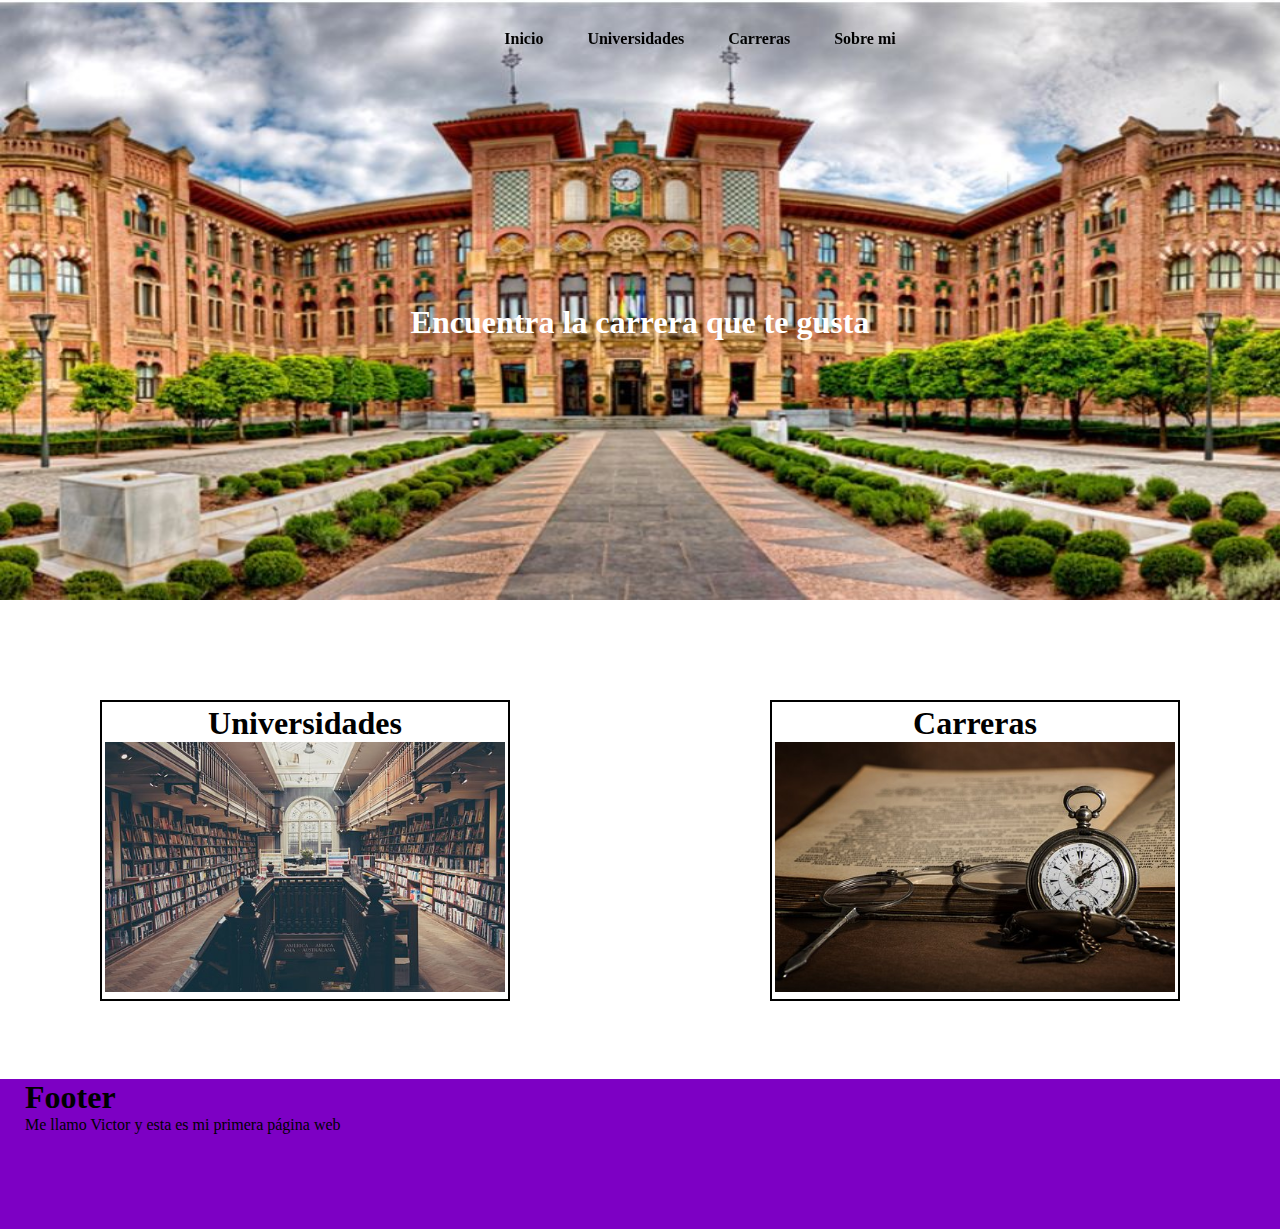
<file: index.html>
<!DOCTYPE html>
<html>
<head>
	<meta charset="utf-8">
	<meta name="viewport" content="width=device-width, initial-scale=1">
	<link rel="stylesheet" type="text/css" href="index.css">
	<title>Mi página web</title>
</head>
<body>
	<nav>
		<ul>
			<li><a href="#">Inicio</a></li>
			<li><a href="universidades.html">Universidades</a></li>
			<li><a href="#">Carreras</a></li>
			<li><a href="#">Sobre mi</a></li>
		</ul>
	</nav>
	<header class="fondo">
		<img src="imagenes/UniversidadCordoba.JPG">
		<div class="titulo">
			<h1>Encuentra la carrera que te gusta</h1>
		</div>
	</header>
	<div class="secciones">
		<div class="seccion1">
			<h1><a href="universidades.html">Universidades</a></h1>
			<div class="img1"><img src="imagenes/Biblioteca.jpg"></div>
		</div>
		<div class="seccion2">
			<h1>Carreras</h1>
			<div class="img2"><img src="imagenes/Asignaturas.jpg"></div>
		</div>
	</div>
	<footer>
		<h1 class="text">Footer</h1>
		<p class="text">Me llamo Victor y esta es mi primera página web</p>
	</footer>
</body>
</html>
</file>
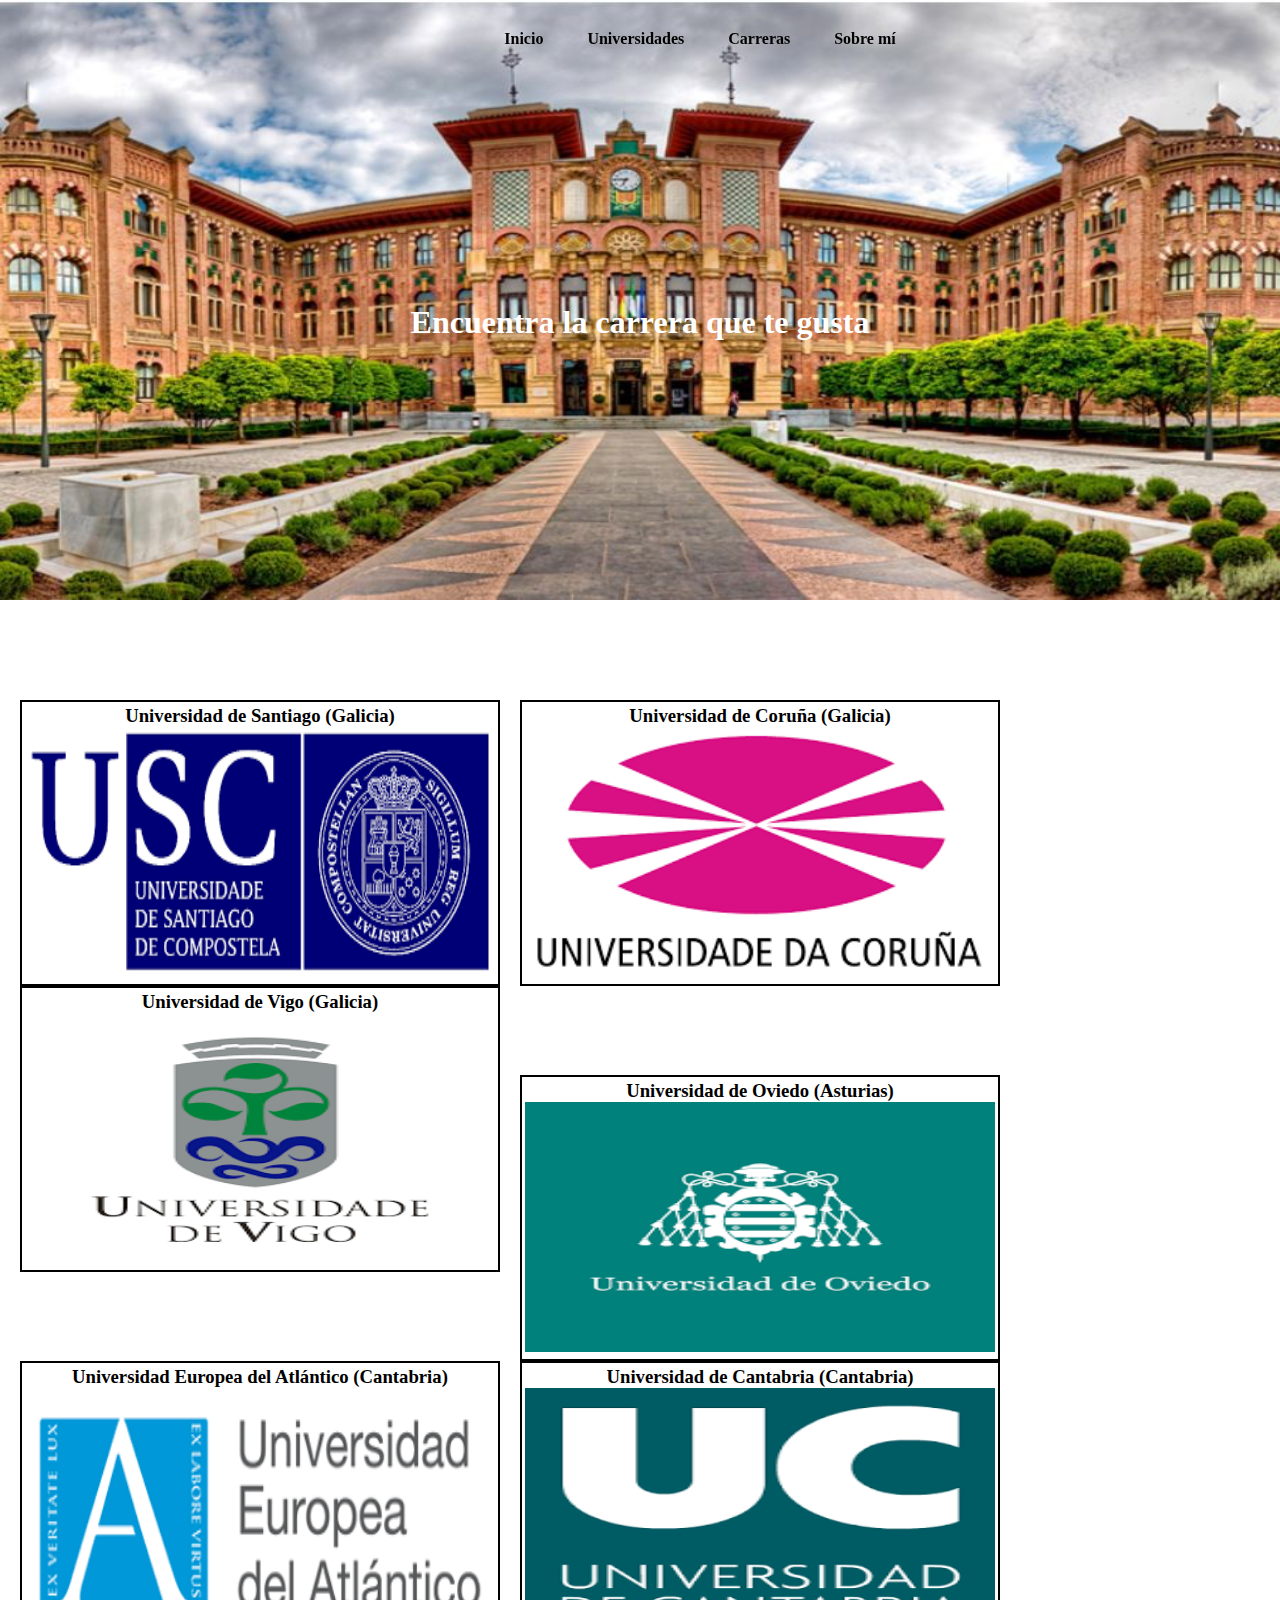
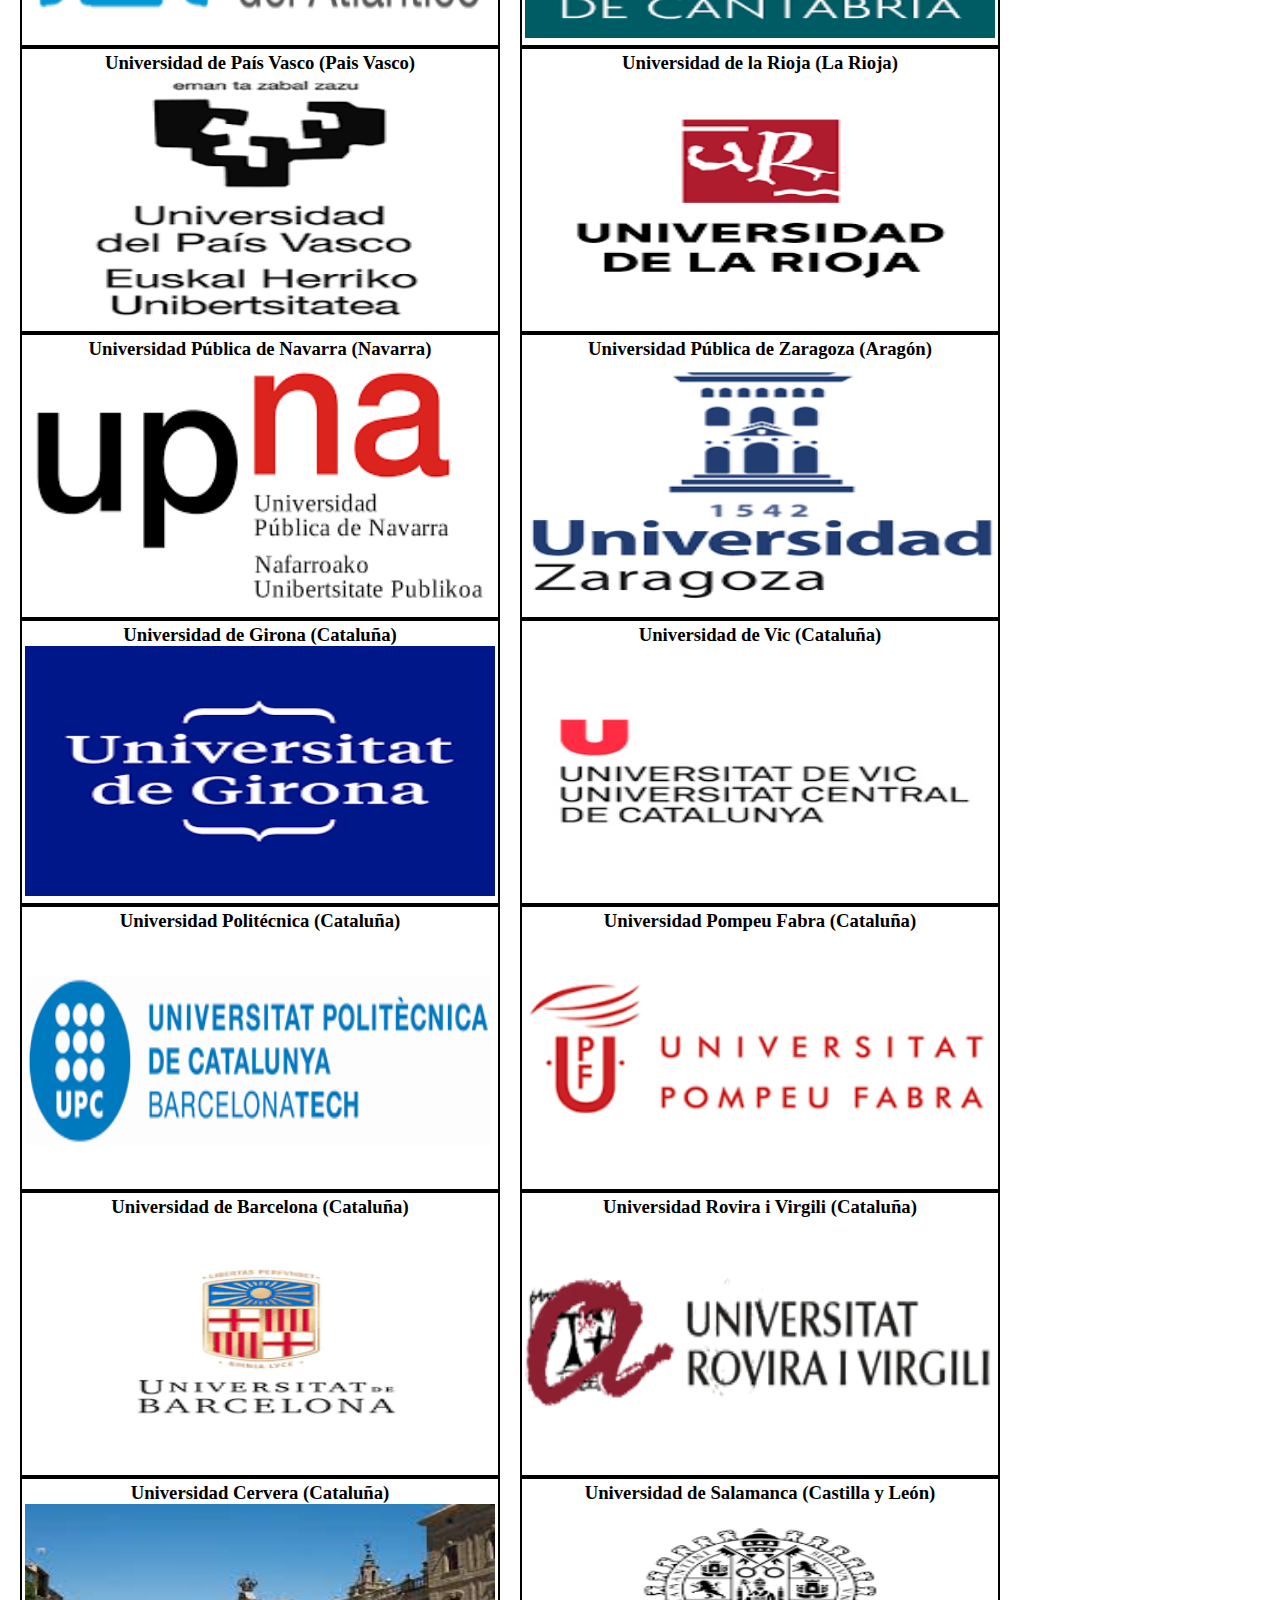
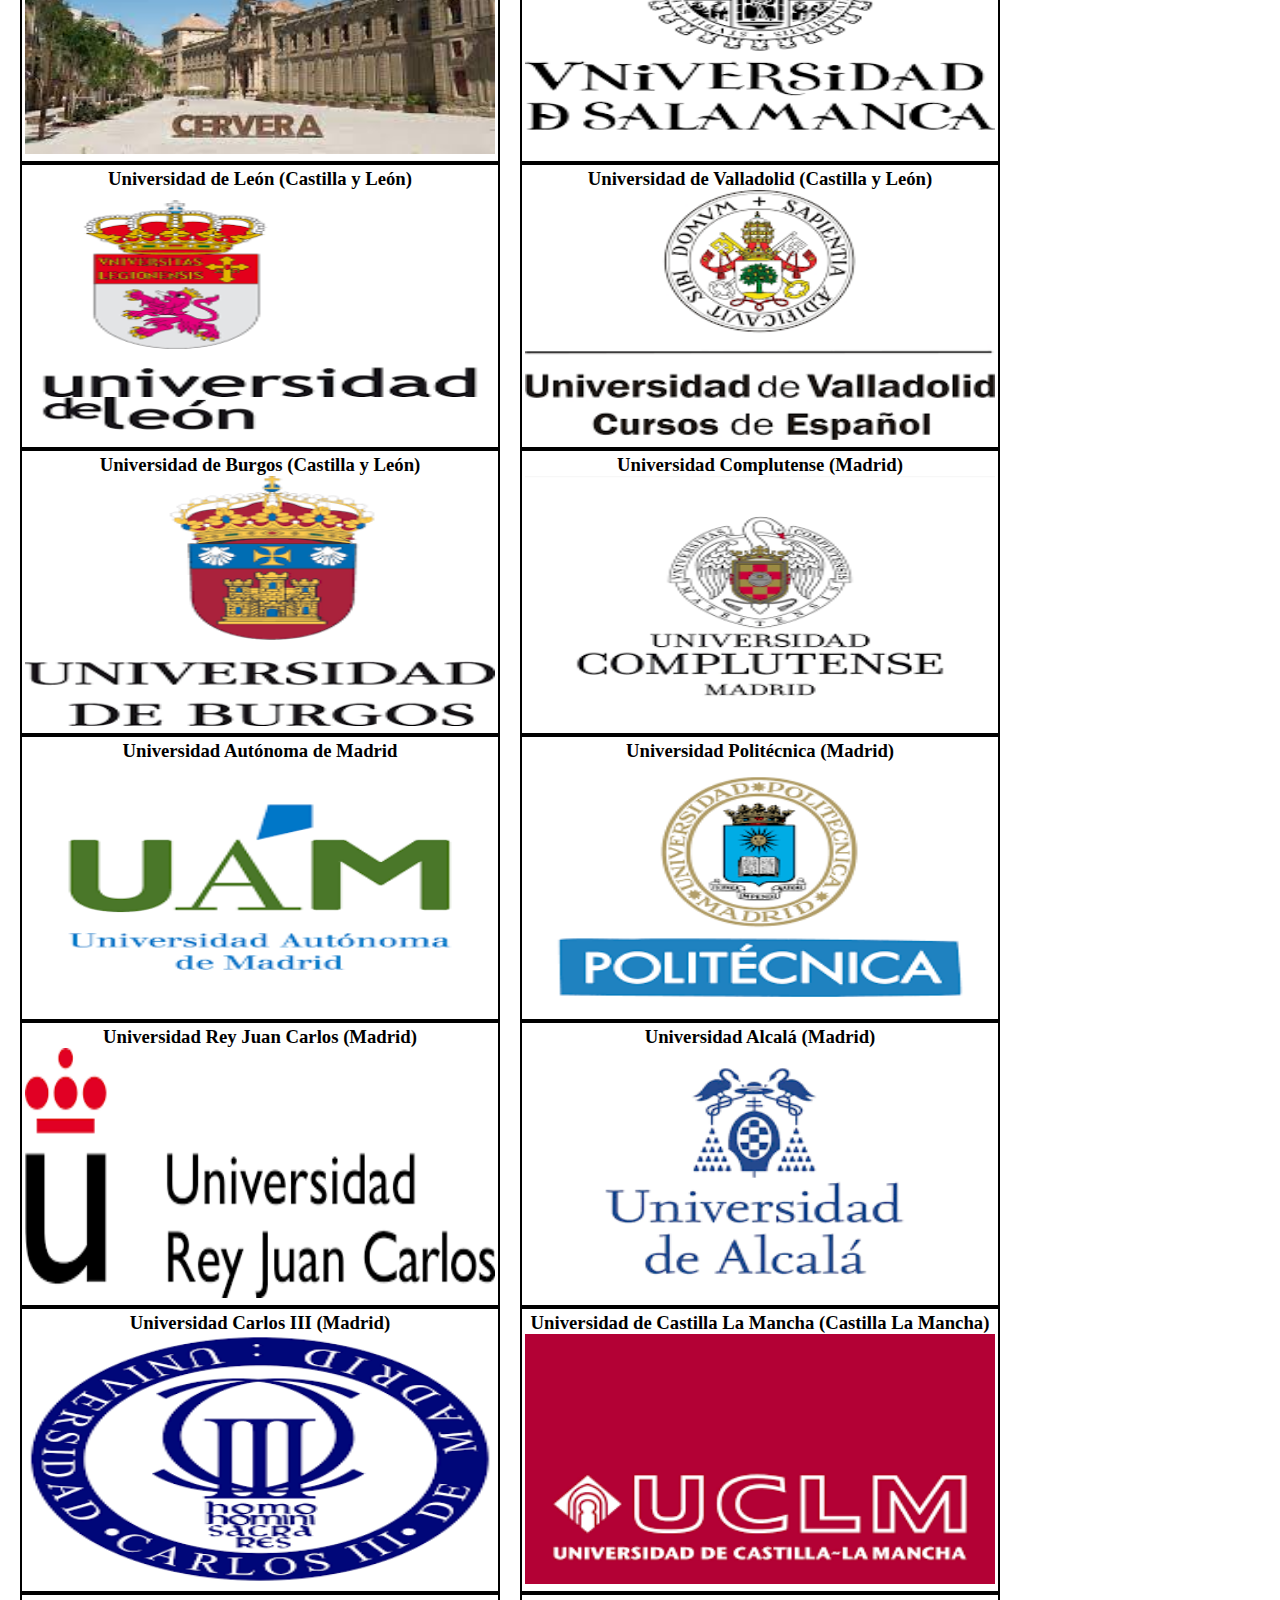
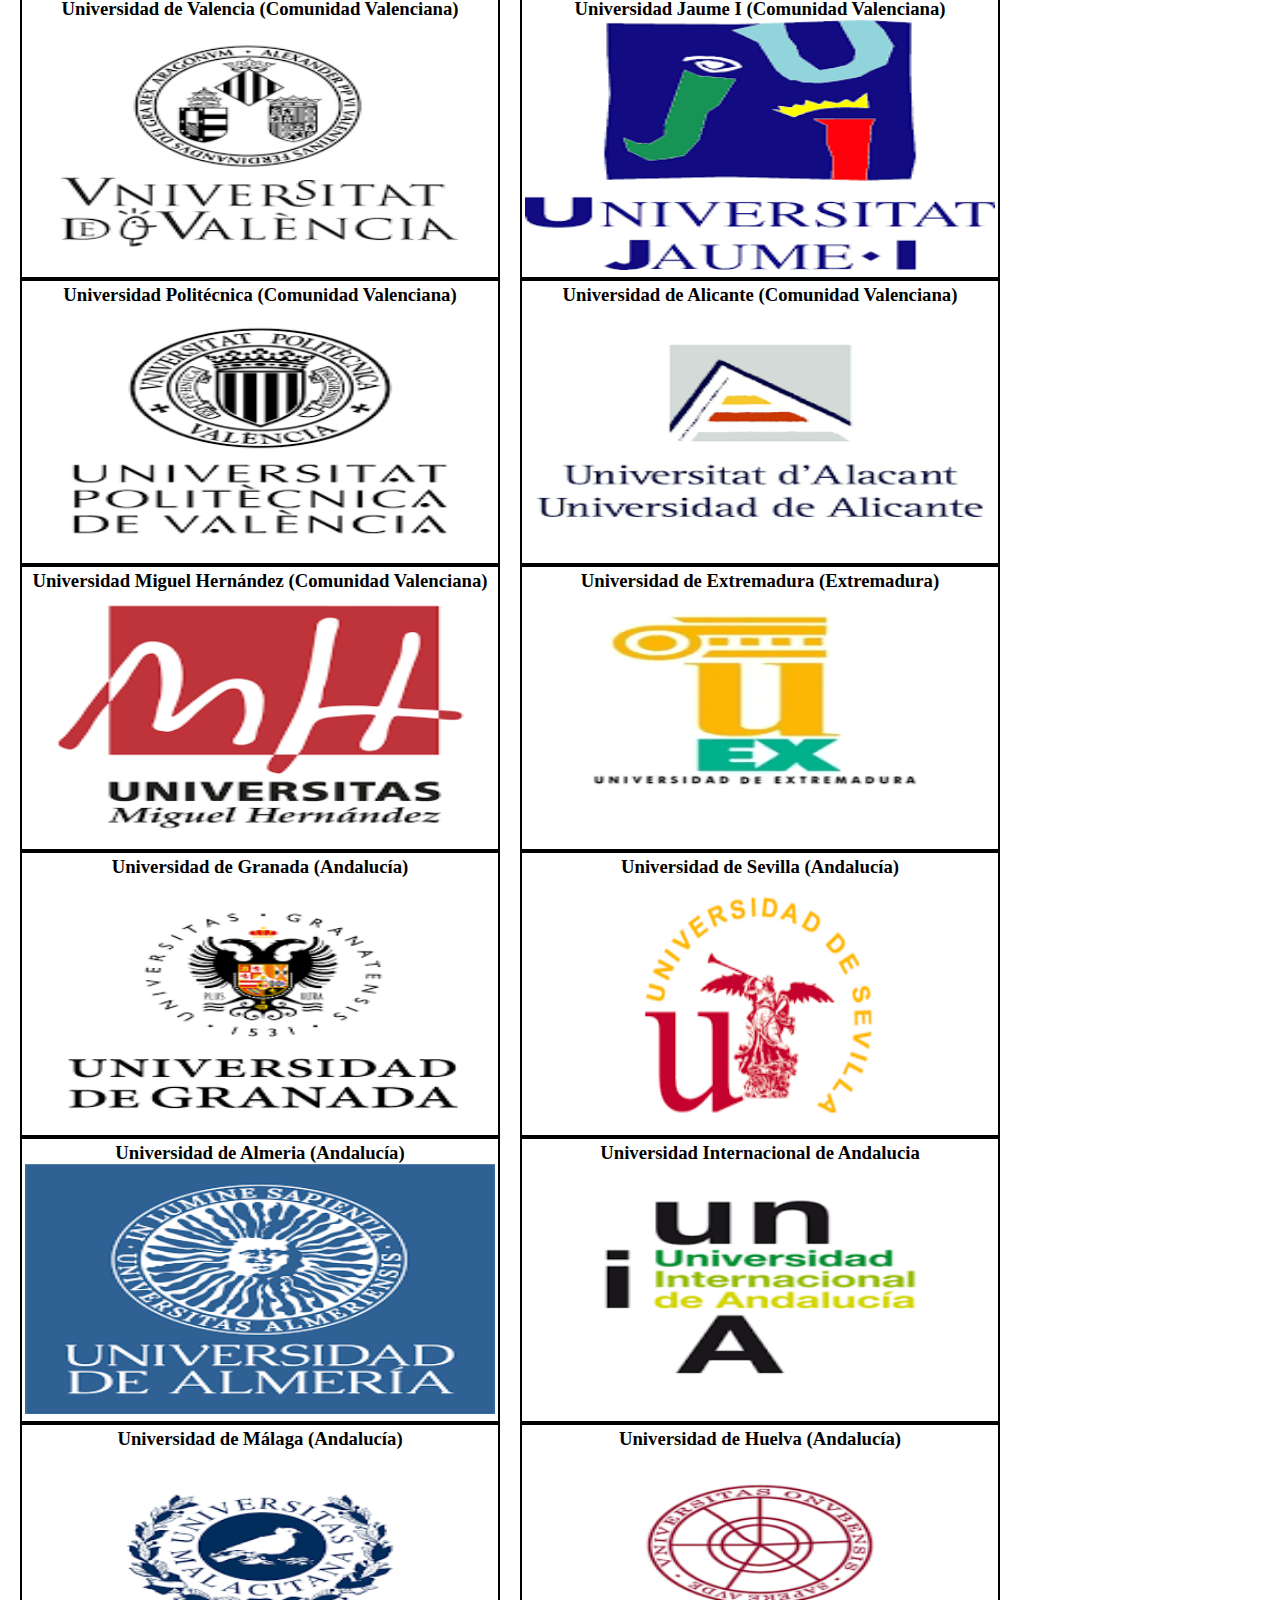
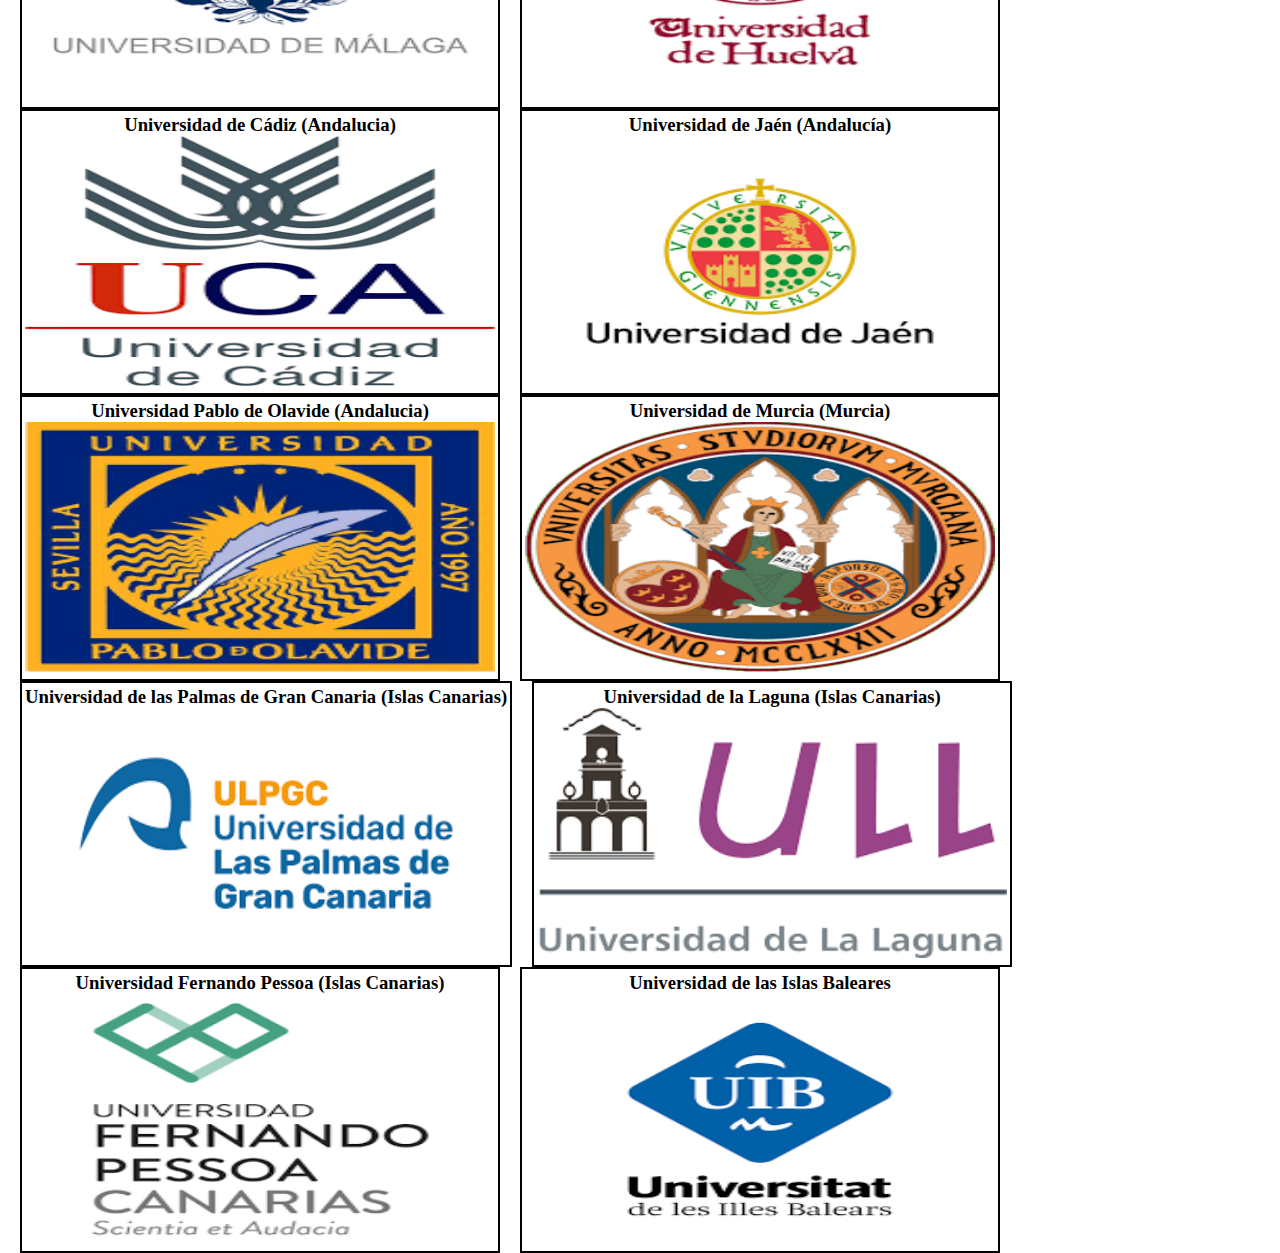
<file: universidades.html>
<!DOCTYPE html>
<html>
<head>
	<meta charset="utf-8">
	<meta name="viewport" content="width=device-width, initial-scale=1">
	<link rel="stylesheet" type="text/css" href="universidades.css">
	<title>Universidades</title>
</head>
<body>
	<nav>
		<ul>
			<li><a href="index.html">Inicio</a></li>
			<li><a href="#">Universidades</a></li>
			<li><a href="#">Carreras</a></li>
			<li><a href="#">Sobre mí</a></li>			
		</ul>
	</nav>
	<header class="fondo">
		<img src="imagenes/UniversidadCordoba.JPG">
		<div class="titulo">
			<h1>Encuentra la carrera que te gusta</h1>
		</div>
	</header>
	<div class="secciones">
		<div class="seccion">
			<h3><a href="universidades/santiago.html">Universidad de Santiago (Galicia)</a></h3>
			<div class="img"><img src="imagenes/usc.png"></div>
		</div>
		<div class="seccion">
			<h3><a href="universidades/coruña.html">Universidad de Coruña (Galicia)</a></h3>
			<div class="img"><img src="imagenes/udc.png"></div>
		</div>
		<div class="seccion">
			<h3><a href="#">Universidad de Vigo (Galicia)</a></h3>
			<div class="img"><img src="imagenes/universidadvigo.png"></div>
		</div>
	</div>
	<div class="secciones">
		<div class="seccion">
			<h3><a href="#">Universidad de Oviedo (Asturias)</a></h3>
			<div class="img"><img src="imagenes/UniOviedo.png"></div>
		</div>
		<div class="seccion">
			<h3><a href="#">Universidad Europea del Atlántico (Cantabria)</a></h3>
			<div class="img"><img src="imagenes/UniEuropeaAtlantico.png"></div>
		</div>
		<div class="seccion">
			<h3><a href="#">Universidad de Cantabria (Cantabria)</a></h3>
			<div class="img"><img src="imagenes/UniCantabria.png"></div>
		</div>
	</div>
	<div class="secciones">
		<div class="seccion">
			<h3><a href="#">Universidad de País Vasco (Pais Vasco)</a></h3>
			<div class="img"><img src="imagenes/UniPaisVasco.png"></div>
		</div>
		<div class="seccion">
			<h3><a href="#">Universidad de la Rioja (La Rioja)</a></h3>
			<div class="img"><img src="imagenes/UniRioja.png"></div>
		</div>
		<div class="seccion">
			<h3><a href="#">Universidad Pública de Navarra (Navarra)</a></h3>
			<div class="img"><img src="imagenes/UniNavarra.png"></div>
		</div>
	</div>
	<div class="secciones">
		<div class="seccion">
			<h3><a href="#">Universidad Pública de Zaragoza (Aragón)</a></h3>
			<div class="img"><img src="imagenes/UniZaragoza.png"></div>
		</div>
		<div class="seccion">
			<h3><a href="#">Universidad de Girona (Cataluña)</a></h3>
			<div class="img"><img src="imagenes/UniGirona.png"></div>
		</div>
		<div class="seccion">
			<h3><a href="#">Universidad de Vic (Cataluña)</a></h3>
			<div class="img"><img src="imagenes/UniVic.png"></div>
		</div>
	</div>
	<div class="secciones">
		<div class="seccion">
			<h3><a href="#">Universidad Politécnica (Cataluña)</a></h3>
			<div class="img"><img src="imagenes/UniPolitecnica.png"></div>
		</div>
		<div class="seccion">
			<h3><a href="#">Universidad Pompeu Fabra (Cataluña)</a></h3>
			<div class="img"><img src="imagenes/UniPompeuFabra.png"></div>
		</div>
		<div class="seccion">
			<h3><a href="#">Universidad de Barcelona (Cataluña)</a></h3>
			<div class="img"><img src="imagenes/UniBarcelona.png"></div>
		</div>
	</div>
	<div class="secciones">
		<div class="seccion">
			<h3><a href="#">Universidad Rovira i Virgili (Cataluña)</a></h3>
			<div class="img"><img src="imagenes/UniRovira.png"></div>
		</div>
		<div class="seccion">
			<h3><a href="#">Universidad Cervera (Cataluña)</a></h3>
			<div class="img"><img src="imagenes/UniCervera.jfif"></div>
		</div>
		<div class="seccion">
			<h3><a href="#">Universidad de Salamanca (Castilla y León)</a></h3>
			<div class="img"><img src="imagenes/UniSalamanca.png"></div>
		</div>
	</div>
	<div class="secciones">
		<div class="seccion">
			<h3><a href="#">Universidad de León (Castilla y León)</a></h3>
			<div class="img"><img src="imagenes/UniLeon.png"></div>
		</div>
		<div class="seccion">
			<h3><a href="#">Universidad de Valladolid (Castilla y León)</a></h3>
			<div class="img"><img src="imagenes/UniValladolid.png"></div>
		</div>
		<div class="seccion">
			<h3><a href="#">Universidad de Burgos (Castilla y León)</a></h3>
			<div class="img"><img src="imagenes/UniBurgos.png"></div>
		</div>
	</div>
	<div class="secciones">
		<div class="seccion">
			<h3><a href="#">Universidad Complutense (Madrid)</a></h3>
			<div class="img"><img src="imagenes/Complutense.png"></div>
		</div>
		<div class="seccion">
			<h3><a href="#">Universidad Autónoma de Madrid</a></h3>
			<div class="img"><img src="imagenes/UniAutonomaMadrid.png"></div>
		</div>
		<div class="seccion">
			<h3><a href="#">Universidad Politécnica (Madrid)</a></h3>
			<div class="img"><img src="imagenes/UniPolitecnicaMadrid.png"></div>
		</div>
	</div>
	<div class="secciones">
		<div class="seccion">
			<h3><a href="#">Universidad Rey Juan Carlos (Madrid)</a></h3>
			<div class="img"><img src="imagenes/ReyJuanCarlos.png"></div>
		</div>
		<div class="seccion">
			<h3><a href="#">Universidad Alcalá (Madrid)</a></h3>
			<div class="img"><img src="imagenes/UniAlcala.png"></div>
		</div>
		<div class="seccion">
			<h3><a href="#">Universidad Carlos III (Madrid)</a></h3>
			<div class="img"><img src="imagenes/UniCarlosIII.png"></div>
		</div>
	</div>
	<div class="secciones">
		<div class="seccion">
			<h3><a href="#">Universidad de Castilla La Mancha (Castilla La Mancha)</a></h3>
			<div class="img"><img src="imagenes/UniCastillaMancha.png"></div>
		</div>
		<div class="seccion">
			<h3><a href="#">Universidad de Valencia (Comunidad Valenciana)</a></h3>
			<div class="img"><img src="imagenes/UniValencia.png"></div>
		</div>
		<div class="seccion">
			<h3><a href="#">Universidad Jaume I (Comunidad Valenciana)</a></h3>
			<div class="img"><img src="imagenes/UniJaumeI.png"></div>
		</div>
	</div>
	<div class="secciones">
		<div class="seccion">
			<h3><a href="#">Universidad Politécnica (Comunidad Valenciana)</a></h3>
			<div class="img"><img src="imagenes/UniPolitecnicaValencia.png"></div>
		</div>
		<div class="seccion">
			<h3><a href="#">Universidad de Alicante (Comunidad Valenciana)</a></h3>
			<div class="img"><img src="imagenes/UniAlicante.png"></div>
		</div>
		<div class="seccion">
			<h3><a href="#">Universidad Miguel Hernández (Comunidad Valenciana)</a></h3>
			<div class="img"><img src="imagenes/UniMiguelHernandez.png"></div>
		</div>
	</div>
	<div class="secciones">
		<div class="seccion">
			<h3><a href="#">Universidad de Extremadura (Extremadura)</a></h3>
			<div class="img"><img src="imagenes/UniExtremadura.png"></div>
		</div>
		<div class="seccion">
			<h3><a href="#">Universidad de Granada (Andalucía)</a></h3>
			<div class="img"><img src="imagenes/UniGranada.png"></div>
		</div>
		<div class="seccion">
			<h3><a href="#">Universidad de Sevilla (Andalucía)</a></h3>
			<div class="img"><img src="imagenes/UniSevilla.png"></div>
		</div>
	</div>
	<div class="secciones">
		<div class="seccion">
			<h3><a href="#">Universidad de Almeria (Andalucía)</a></h3>
			<div class="img"><img src="imagenes/UniAlmeria.png"></div>
		</div>
		<div class="seccion">
			<h3><a href="#">Universidad Internacional de Andalucia</a></h3>
			<div class="img"><img src="imagenes/UniInternacional.png"></div>
		</div>
		<div class="seccion">
			<h3><a href="#">Universidad de Málaga (Andalucía)</a></h3>
			<div class="img"><img src="imagenes/UniMalaga.png"></div>
		</div>
	</div>
	<div class="secciones">
		<div class="seccion">
			<h3><a href="#">Universidad de Huelva (Andalucía)</a></h3>
			<div class="img"><img src="imagenes/UniHuelva.png"></div>
		</div>
		<div class="seccion">
			<h3><a href="#">Universidad de Cádiz (Andalucia)</a></h3>
			<div class="img"><img src="imagenes/UniCadiz.png"></div>
		</div>
		<div class="seccion">
			<h3><a href="#">Universidad de Jaén (Andalucía)</a></h3>
			<div class="img"><img src="imagenes/UniJaen.png"></div>
		</div>
	</div>
	<div class="secciones">
		<div class="seccion">
			<h3><a href="#">Universidad Pablo de Olavide (Andalucia)</a></h3>
			<div class="img"><img src="imagenes/UniPabloOlavide.png"></div>
		</div>
		<div class="seccion">
			<h3><a href="#">Universidad de Murcia (Murcia)</a></h3>
			<div class="img"><img src="imagenes/UniMurcia.png"></div>
		</div>
		<div class="seccion">
			<h3><a href="#">Universidad de las Palmas de Gran Canaria (Islas Canarias)</a></h3>
			<div class="img"><img src="imagenes/UniPalmasCanaria.png"></div>
		</div>
	</div>
	<div class="secciones">
		<div class="seccion">
			<h3><a href="#">Universidad de la Laguna (Islas Canarias)</a></h3>
			<div class="img"><img src="imagenes/UniLaguna.png"></div>
		</div>
		<div class="seccion">
			<h3><a href="#">Universidad Fernando Pessoa (Islas Canarias)</a></h3>
			<div class="img"><img src="imagenes/UniFernandoPessoa.png"></div>
		</div>
		<div class="seccion">
			<h3><a href="#">Universidad de las Islas Baleares</a></h3>
			<div class="img"><img src="imagenes/UniBaleares.png"></div>
		</div>
	</div>
</body>
</html>
</file>
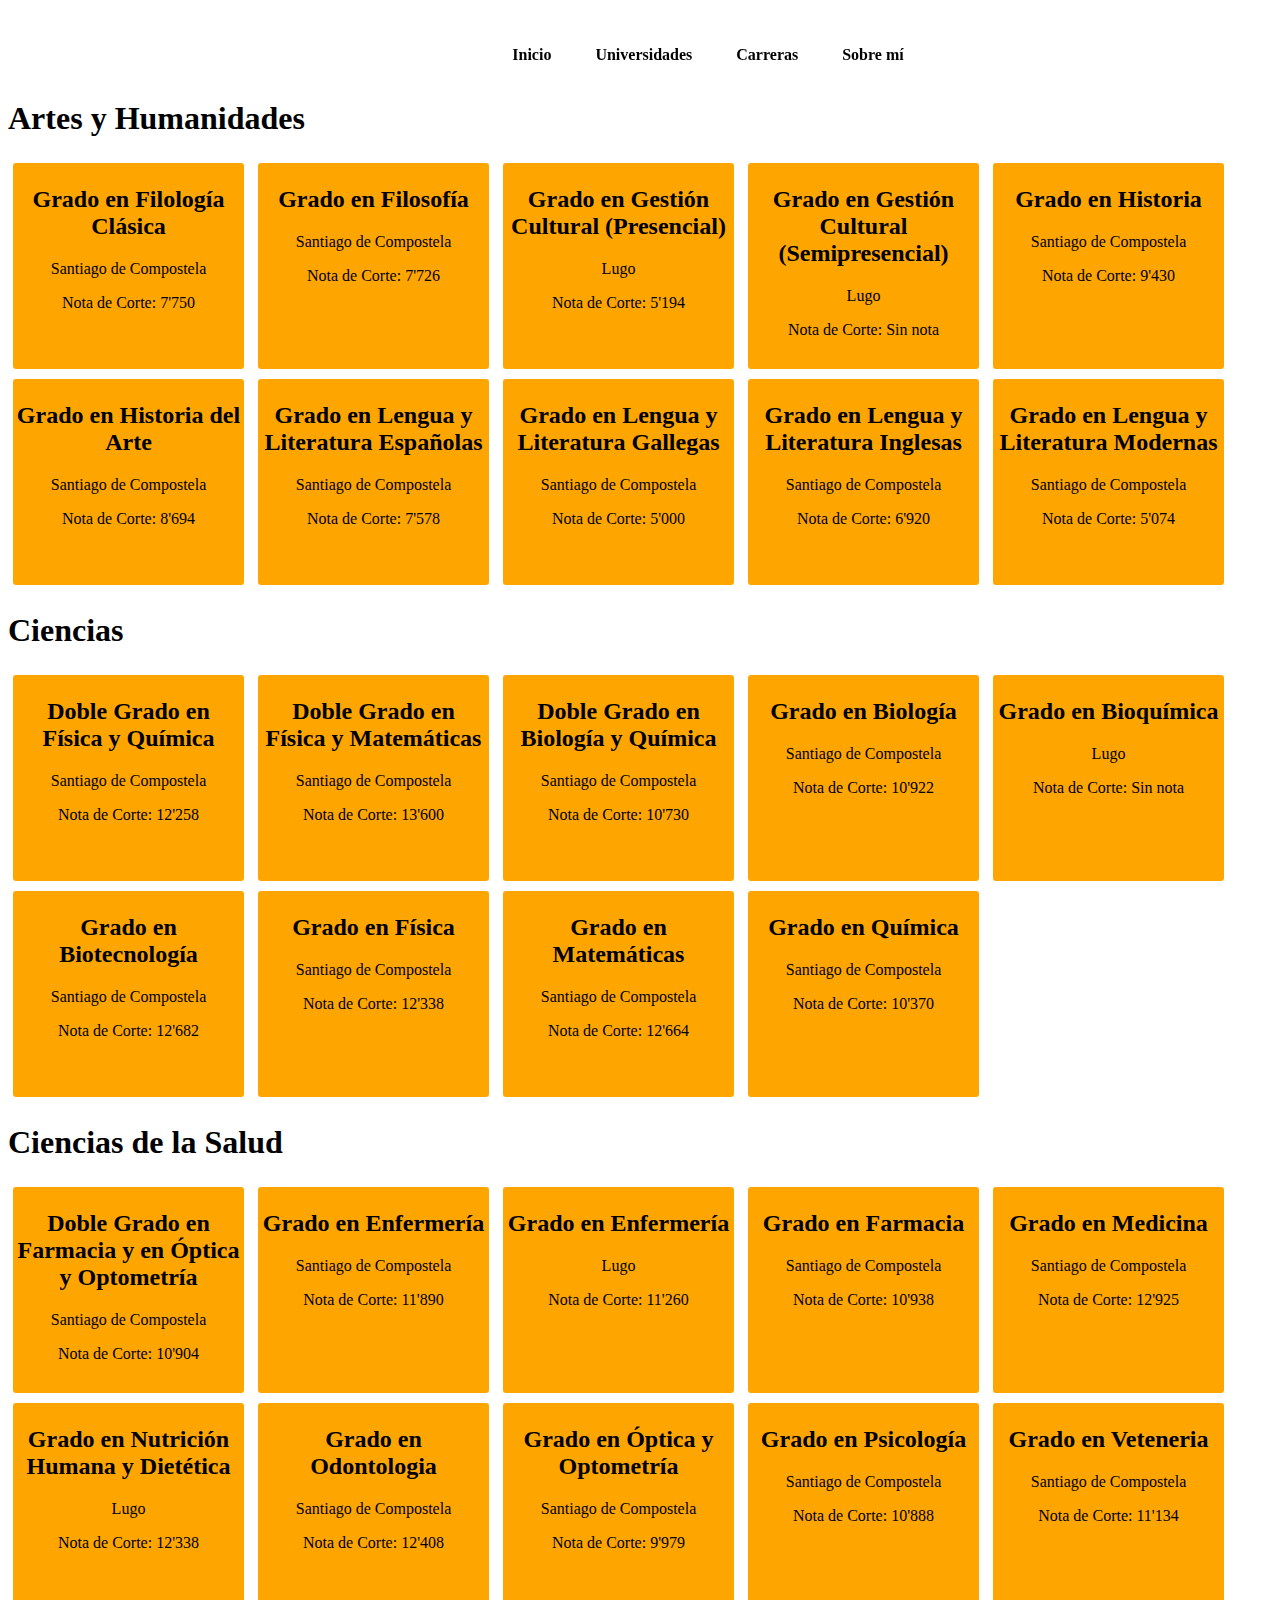
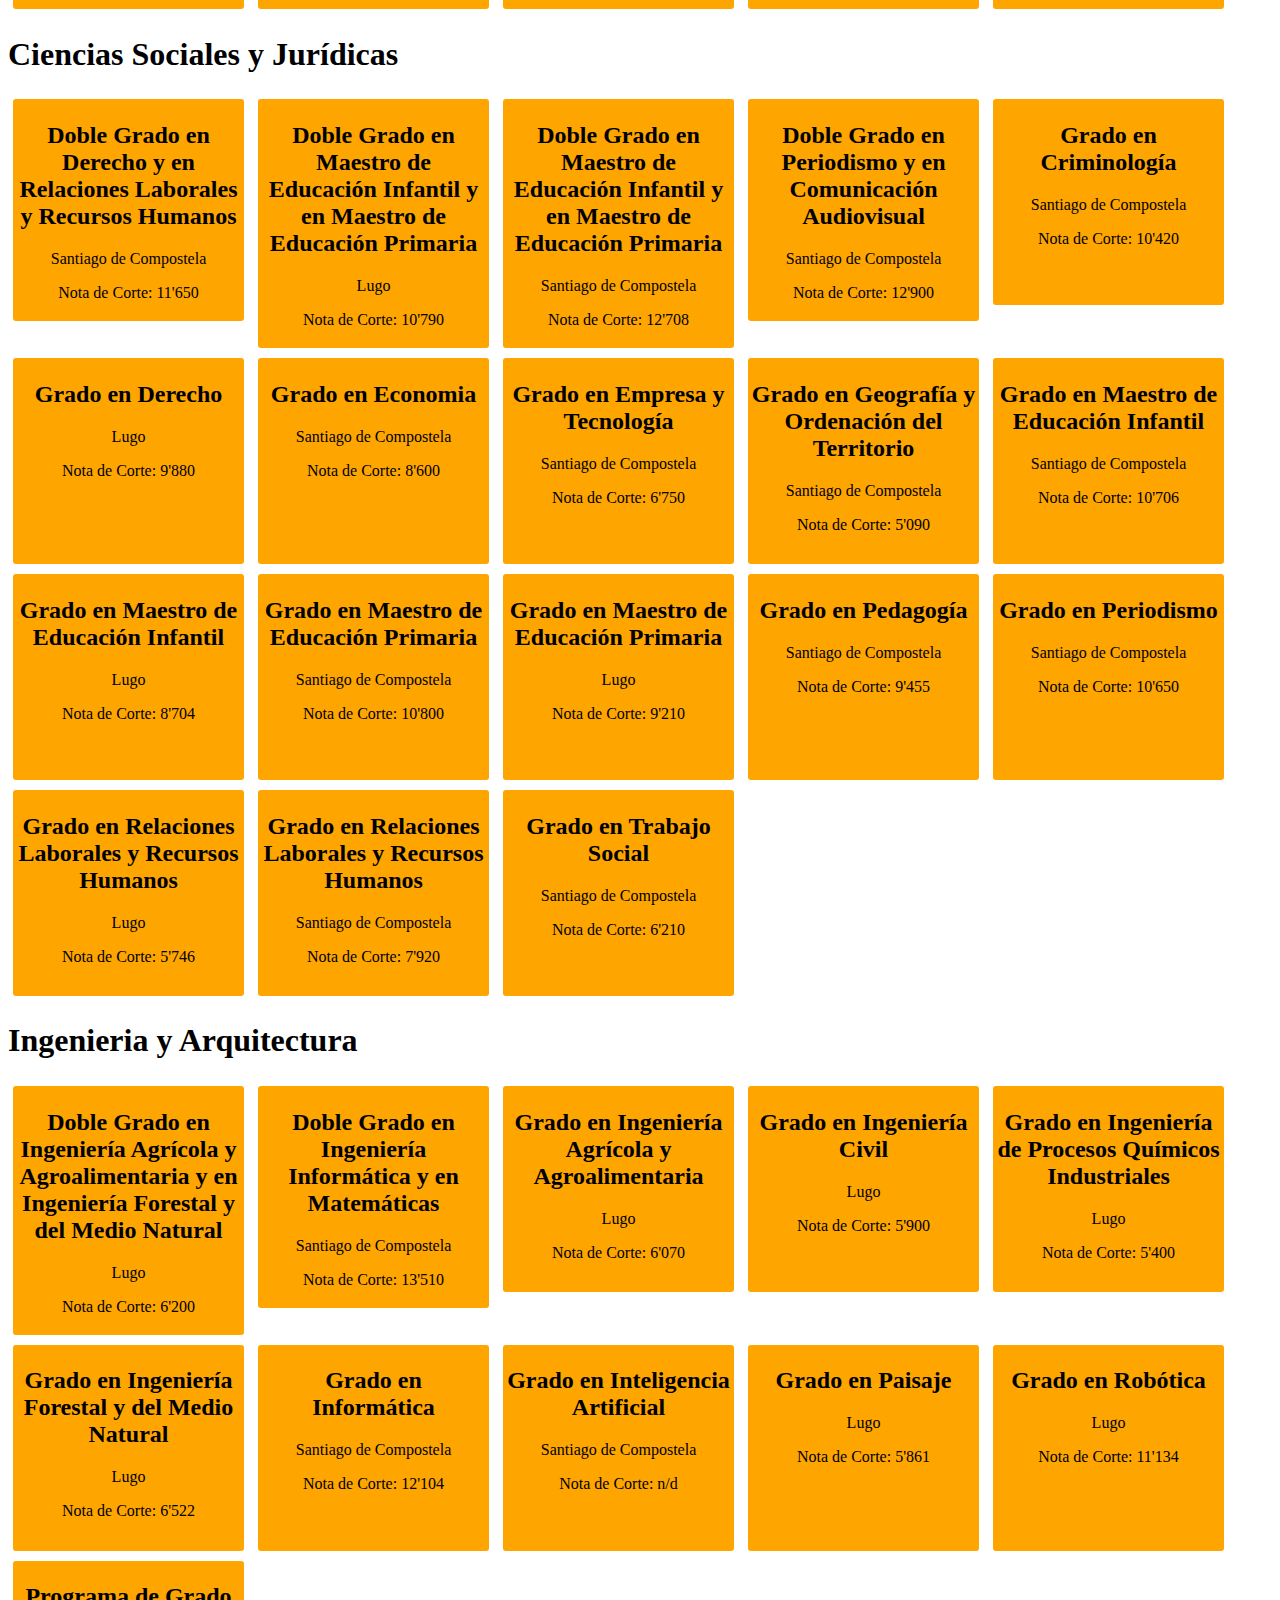
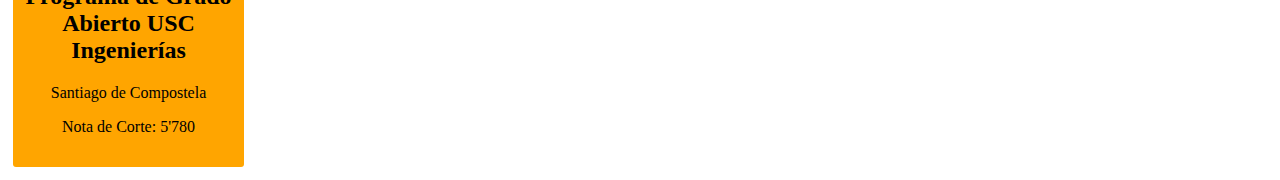
<file: universidades/santiago.html>
<!DOCTYPE html>
<html>
<head>
	<meta charset="utf-8">
	<meta name="viewport" content="width=device-width, initial-scale=1">
	<title>Universidad de Santiago</title>
	<style type="text/css">
		nav{
			width: 100%;
			height: 50px;
			position: fixed;
			text-align: center;
			margin-top: -100px;
		}
		ul{
			width: 100%;
		}
		li{
			display: inline-block;
			margin-top: 30px;
			margin-left: 40px;
		}
		a{
			text-decoration: none;
			font-weight: bolder;
			color: black;
		}
		.artes{
			margin-top: 100px;
		}
		.seccion{
			height: 200px;
			width: 225px;
			background-color: orange;
			border-radius: 3px;
			padding: 3px;
			margin: 5px;
			text-align: center;
			display: inline-table;
		}
	</style>
</head>
<body>
	<nav>
		<ul>
			<li><a href="index.html">Inicio</a></li>
			<li><a href="universidades.html">Universidades</a></li>
			<li><a href="#">Carreras</a></li>
			<li><a href="#">Sobre mí</a></li>			
		</ul>
	</nav>
	<div class="artes">
		<h1>Artes y Humanidades</h1>
		<div class="seccion">
			<h2>Grado en Filología Clásica</h2>
			<p>Santiago de Compostela</p>
			<p>Nota de Corte: 7'750</p>
		</div>
		<div class="seccion">
			<h2>Grado en Filosofía</h2>
			<p>Santiago de Compostela</p>
			<p>Nota de Corte: 7'726</p>
		</div>
		<div class="seccion">
			<h2>Grado en Gestión Cultural (Presencial)</h2>
			<p>Lugo</p>
			<p>Nota de Corte: 5'194</p>
		</div>
		<div class="seccion">
			<h2>Grado en Gestión Cultural (Semipresencial)</h2>
			<p>Lugo</p>
			<p>Nota de Corte: Sin nota</p>
		</div>
		<div class="seccion">
			<h2>Grado en Historia</h2>
			<p>Santiago de Compostela</p>
			<p>Nota de Corte: 9'430</p>
		</div>
		<div class="seccion">
			<h2>Grado en Historia del Arte</h2>
			<p>Santiago de Compostela</p>
			<p>Nota de Corte: 8'694</p>
		</div>
		<div class="seccion">
			<h2>Grado en Lengua y Literatura Españolas</h2>
			<p>Santiago de Compostela</p>
			<p>Nota de Corte: 7'578</p>
		</div>
		<div class="seccion">
			<h2>Grado en Lengua y Literatura Gallegas</h2>
			<p>Santiago de Compostela</p>
			<p>Nota de Corte: 5'000</p>
		</div>
		<div class="seccion">
			<h2>Grado en Lengua y Literatura Inglesas</h2>
			<p>Santiago de Compostela</p>
			<p>Nota de Corte: 6'920</p>
		</div>
		<div class="seccion">
			<h2>Grado en Lengua y Literatura Modernas</h2>
			<p>Santiago de Compostela</p>
			<p>Nota de Corte: 5'074</p>
		</div>
	</div>
	<div class="ciencias">
		<h1>Ciencias</h1>
		<div class="seccion">
			<h2>Doble Grado en Física y Química</h2>
			<p>Santiago de Compostela</p>
			<p>Nota de Corte: 12'258</p>
		</div>
		<div class="seccion">
			<h2>Doble Grado en Física y Matemáticas</h2>
			<p>Santiago de Compostela</p>
			<p>Nota de Corte: 13'600</p>
		</div>
		<div class="seccion">
			<h2>Doble Grado en Biología y Química</h2>
			<p>Santiago de Compostela</p>
			<p>Nota de Corte: 10'730</p>
		</div>
		<div class="seccion">
			<h2>Grado en Biología</h2>
			<p>Santiago de Compostela</p>
			<p>Nota de Corte: 10'922</p>
		</div>
		<div class="seccion">
			<h2>Grado en Bioquímica</h2>
			<p>Lugo</p>
			<p>Nota de Corte: Sin nota</p>
		</div>
		<div class="seccion">
			<h2>Grado en Biotecnología</h2>
			<p>Santiago de Compostela</p>
			<p>Nota de Corte: 12'682</p>
		</div>
		<div class="seccion">
			<h2>Grado en Física</h2>
			<p>Santiago de Compostela</p>
			<p>Nota de Corte: 12'338</p>
		</div>
		<div class="seccion">
			<h2>Grado en Matemáticas</h2>
			<p>Santiago de Compostela</p>
			<p>Nota de Corte: 12'664</p>
		</div>
		<div class="seccion">
			<h2>Grado en Química</h2>
			<p>Santiago de Compostela</p>
			<p>Nota de Corte: 10'370</p>
		</div>
	</div>
	<div class="cienciassalud">
		<h1>Ciencias de la Salud</h1>
		<div class="seccion">
			<h2>Doble Grado en Farmacia y en Óptica y Optometría</h2>
			<p>Santiago de Compostela</p>
			<p>Nota de Corte: 10'904</p>
		</div>
		<div class="seccion">
			<h2>Grado en Enfermería</h2>
			<p>Santiago de Compostela</p>
			<p>Nota de Corte: 11'890</p>
		</div>
		<div class="seccion">
			<h2>Grado en Enfermería</h2>
			<p>Lugo</p>
			<p>Nota de Corte: 11'260</p>
		</div>
		<div class="seccion">
			<h2>Grado en Farmacia</h2>
			<p>Santiago de Compostela</p>
			<p>Nota de Corte: 10'938</p>
		</div>
		<div class="seccion">
			<h2>Grado en Medicina</h2>
			<p>Santiago de Compostela</p>
			<p>Nota de Corte: 12'925</p>
		</div>
		<div class="seccion">
			<h2>Grado en Nutrición Humana y Dietética</h2>
			<p>Lugo</p>
			<p>Nota de Corte: 12'338</p>
		</div>
		<div class="seccion">
			<h2>Grado en Odontologia</h2>
			<p>Santiago de Compostela</p>
			<p>Nota de Corte: 12'408</p>
		</div>
		<div class="seccion">
			<h2>Grado en Óptica y Optometría</h2>
			<p>Santiago de Compostela</p>
			<p>Nota de Corte: 9'979</p>
		</div>
		<div class="seccion">
			<h2>Grado en Psicología</h2>
			<p>Santiago de Compostela</p>
			<p>Nota de Corte: 10'888</p>
		</div>
		<div class="seccion">
			<h2>Grado en Veteneria</h2>
			<p>Santiago de Compostela</p>
			<p>Nota de Corte: 11'134</p>
		</div>
	</div>
	<div class="cienciassociales">
		<h1>Ciencias Sociales y Jurídicas</h1>
		<div class="seccion">
			<h2>Doble Grado en Derecho y en Relaciones Laborales y Recursos Humanos</h2>
			<p>Santiago de Compostela</p>
			<p>Nota de Corte: 11'650</p>
		</div>
		<div class="seccion">
			<h2>Doble Grado en Maestro de Educación Infantil y en Maestro de Educación Primaria</h2>
			<p>Lugo</p>
			<p>Nota de Corte: 10'790</p>
		</div>
		<div class="seccion">
			<h2>Doble Grado en Maestro de Educación Infantil y en Maestro de Educación Primaria</h2>
			<p>Santiago de Compostela</p>
			<p>Nota de Corte: 12'708</p>
		</div>
		<div class="seccion">
			<h2>Doble Grado en Periodismo y en Comunicación Audiovisual</h2>
			<p>Santiago de Compostela</p>
			<p>Nota de Corte: 12'900</p>
		</div>
		<div class="seccion">
			<h2>Grado en Criminología</h2>
			<p>Santiago de Compostela</p>
			<p>Nota de Corte: 10'420</p>
		</div>
		<div class="seccion">
			<h2>Grado en Derecho</h2>
			<p>Lugo</p>
			<p>Nota de Corte: 9'880</p>
		</div>
		<div class="seccion">
			<h2>Grado en Economia</h2>
			<p>Santiago de Compostela</p>
			<p>Nota de Corte: 8'600</p>
		</div>
		<div class="seccion">
			<h2>Grado en Empresa y Tecnología</h2>
			<p>Santiago de Compostela</p>
			<p>Nota de Corte: 6'750</p>
		</div>
		<div class="seccion">
			<h2>Grado en Geografía y Ordenación del Territorio</h2>
			<p>Santiago de Compostela</p>
			<p>Nota de Corte: 5'090</p>
		</div>
		<div class="seccion">
			<h2>Grado en Maestro de Educación Infantil</h2>
			<p>Santiago de Compostela</p>
			<p>Nota de Corte: 10'706</p>
		</div>
		<div class="seccion">
			<h2>Grado en Maestro de Educación Infantil</h2>
			<p>Lugo</p>
			<p>Nota de Corte: 8'704</p>
		</div>
		<div class="seccion">
			<h2>Grado en Maestro de Educación Primaria</h2>
			<p>Santiago de Compostela</p>
			<p>Nota de Corte: 10'800</p>
		</div>
		<div class="seccion">
			<h2>Grado en Maestro de Educación Primaria</h2>
			<p>Lugo</p>
			<p>Nota de Corte: 9'210</p>
		</div>
		<div class="seccion">
			<h2>Grado en Pedagogía</h2>
			<p>Santiago de Compostela</p>
			<p>Nota de Corte: 9'455</p>
		</div>
		<div class="seccion">
			<h2>Grado en Periodismo</h2>
			<p>Santiago de Compostela</p>
			<p>Nota de Corte: 10'650</p>
		</div>
		<div class="seccion">
			<h2>Grado en Relaciones Laborales y Recursos Humanos</h2>
			<p>Lugo</p>
			<p>Nota de Corte: 5'746</p>
		</div>
		<div class="seccion">
			<h2>Grado en Relaciones Laborales y Recursos Humanos</h2>
			<p>Santiago de Compostela</p>
			<p>Nota de Corte: 7'920</p>
		</div>
		<div class="seccion">
			<h2>Grado en Trabajo Social</h2>
			<p>Santiago de Compostela</p>
			<p>Nota de Corte: 6'210</p>
		</div>
	</div>
	<div class="arquitectura">
		<h1>Ingenieria y Arquitectura</h1>
		<div class="seccion">
			<h2>Doble Grado en Ingeniería Agrícola y Agroalimentaria y en Ingeniería Forestal y del Medio Natural</h2>
			<p>Lugo</p>
			<p>Nota de Corte: 6'200</p>
		</div>
		<div class="seccion">
			<h2>Doble Grado en Ingeniería Informática y en Matemáticas</h2>
			<p>Santiago de Compostela</p>
			<p>Nota de Corte: 13'510</p>
		</div>
		<div class="seccion">
			<h2>Grado en Ingeniería Agrícola y Agroalimentaria</h2>
			<p>Lugo</p>
			<p>Nota de Corte: 6'070</p>
		</div>
		<div class="seccion">
			<h2>Grado en Ingeniería Civil</h2>
			<p>Lugo</p>
			<p>Nota de Corte: 5'900</p>
		</div>
		<div class="seccion">
			<h2>Grado en Ingeniería de Procesos Químicos Industriales</h2>
			<p>Lugo</p>
			<p>Nota de Corte: 5'400</p>
		</div>
		<div class="seccion">
			<h2>Grado en Ingeniería Forestal y del Medio Natural</h2>
			<p>Lugo</p>
			<p>Nota de Corte: 6'522</p>
		</div>
		<div class="seccion">
			<h2>Grado en Informática</h2>
			<p>Santiago de Compostela</p>
			<p>Nota de Corte: 12'104</p>
		</div>
		<div class="seccion">
			<h2>Grado en Inteligencia Artificial</h2>
			<p>Santiago de Compostela</p>
			<p>Nota de Corte: n/d</p>
		</div>
		<div class="seccion">
			<h2>Grado en Paisaje</h2>
			<p>Lugo</p>
			<p>Nota de Corte: 5'861</p>
		</div>
		<div class="seccion">
			<h2>Grado en Robótica</h2>
			<p>Lugo</p>
			<p>Nota de Corte: 11'134</p>
		</div>
		<div class="seccion">
			<h2>Programa de Grado Abierto USC Ingenierías</h2>
			<p>Santiago de Compostela</p>
			<p>Nota de Corte: 5'780</p>
		</div>
	</div>
</body>
</html>
</file>
<file: index.css>
*{
	margin: 0;
}

nav{
	width: 100%;
	position: fixed;
	text-align: center;
}

ul{
	width: 100%;
}

li{
	display: inline-block;
	margin-top: 30px;
	margin-left: 40px;
}

a{
	text-decoration: none;
	font-weight: bolder;
	color: black;
}

header{
	height: 700px;
	width: 100%;
}

.fondo img{
	padding: 0;
	height: 600px;
	width: 100%;
	z-index: -1;
}

.titulo{
	margin-left: auto;
	margin-right: auto;
	text-align: center;
	margin-top: -300px;
	color: white;
	font-weight: bold;
}

.secciones{
	height: 325px;
	width: 100%;
	display: inline-block;
	margin-bottom: 50px;
}

.seccion1{
	float: left;
	margin-left: 100px;
	text-align: center;
	border: black 2px solid;
	padding: 3px;
}

.img1 img{
	height: 250px;
	width: 400px;
}

.seccion2{
	float: right;
	margin-right: 100px;
	text-align: center;
	border: black 2px solid;
	padding: 3px;
}

.img2 img{
	height: 250px;
	width: 400px;
}

footer{
	height: 150px;
	width: 100%;
	background-color: #7D00C4;
}

.text{
	margin-left: 25px;
}
</file>
<file: universidades.css>
/* Configuración CSS general */
*{
	margin: 0;
}

/*Configuración de la lista del header*/
nav{
	width: 100%;
	height: 50px;
	position: fixed;
	text-align: center;
}

ul{
	width: 100%;
}

li{
	display: inline-block;
	margin-top: 30px;
	margin-left: 40px;
}

a{
	text-decoration: none;
	font-weight: bolder;
	color: black;
}

/*Configuración del header*/
header{
	height: 700px;
	width: 100%;
}

.fondo img{
	padding: 0;
	height: 600px;
	width: 100%;
	z-index: -1;
}

.titulo{
	margin-left: auto;
	margin-right: auto;
	text-align: center;
	margin-top: -300px;
	color: white;
	font-weight: bold;
}

.secciones{
	height: 325px;
	width: 100%;
	margin-bottom: 50px;
	display: block;
}

.seccion{
	float: left;
	margin-left: 20px;
	text-align: center;
	border: black 2px solid;
	padding: 3px;
	display: inline-block;
}

.img img{
	height: 250px;
	width: 470px;
}
</file>
